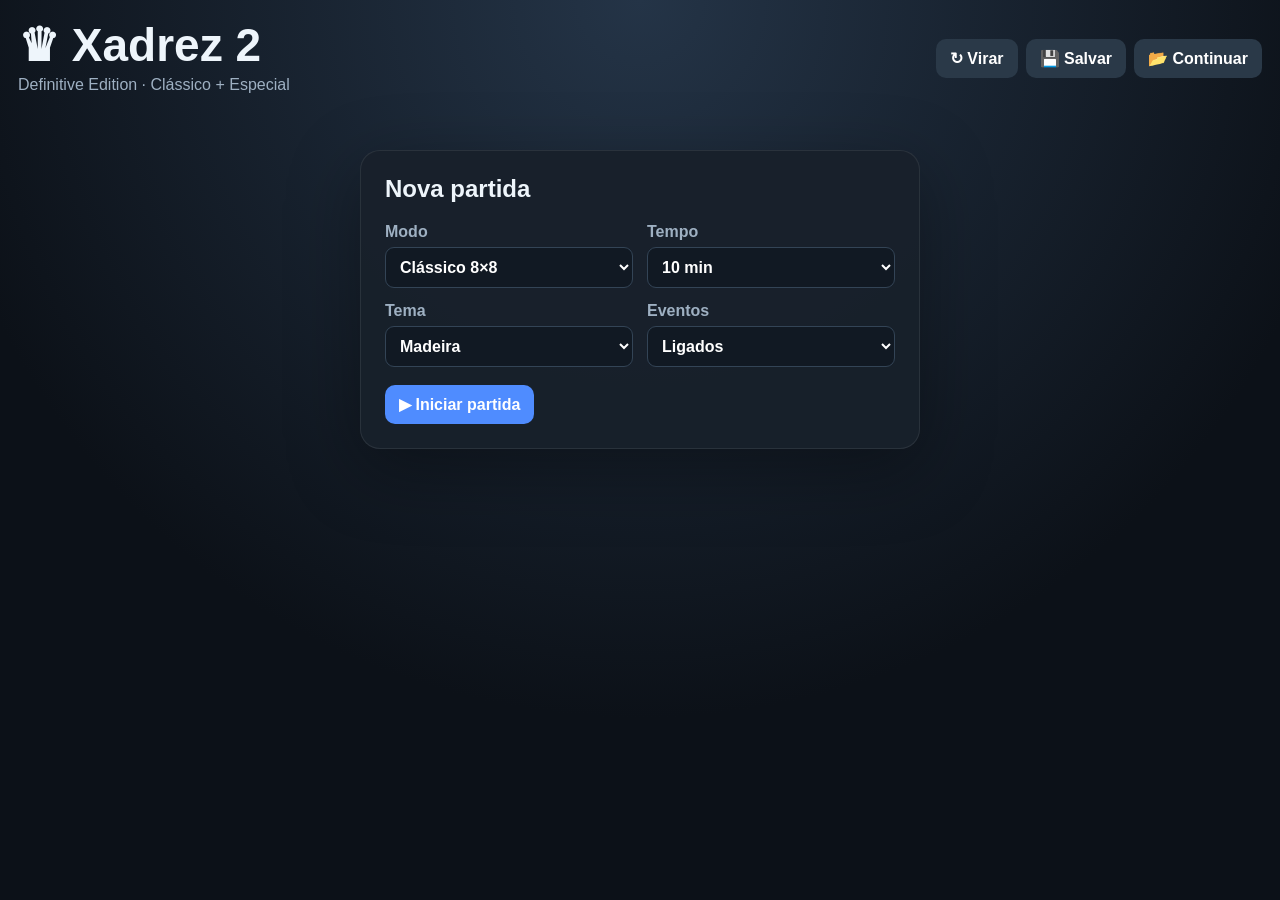
<file: index.html>
<!DOCTYPE html>
<html lang="pt-BR">
<head>
<meta charset="UTF-8"><meta name="viewport" content="width=device-width,initial-scale=1.0">
<title>Xadrez 2 — Definitive Edition</title><link rel="stylesheet" href="style.css">
</head>
<body>
<div class="app">
<header class="topbar"><div><h1>♛ Xadrez 2</h1><p>Definitive Edition · Clássico + Especial</p></div><div class="top-actions"><button id="flipBtn" title="Virar tabuleiro">↻ Virar</button><button id="saveBtn">💾 Salvar</button><button id="loadBtn">📂 Continuar</button></div></header>
<section class="setup" id="setup"><div class="setup-card"><h2>Nova partida</h2><div class="setup-grid"><label>Modo<select id="mode"><option value="classic">Clássico 8×8</option><option value="special">Especial 14×8</option></select></label><label>Tempo<select id="time"><option value="0">Sem cronômetro</option><option value="180">3 min</option><option value="300">5 min</option><option value="600" selected>10 min</option><option value="900">15 min</option></select></label><label>Tema<select id="theme"><option value="wood">Madeira</option><option value="midnight">Meia-noite</option><option value="marble">Mármore</option></select></label><label>Eventos<select id="events"><option value="on">Ligados</option><option value="off">Desligados</option></select></label></div><button class="primary" id="startBtn">▶ Iniciar partida</button></div></section>
<main class="layout hidden" id="gameView"><section class="board-shell"><div class="player-bar"><div id="blackName">⚫ Pretas</div><div id="blackClock">10:00</div></div><div class="board-wrap"><div id="filesTop" class="files"></div><div id="ranksLeft" class="ranks"></div><div id="board" role="grid" aria-label="Tabuleiro"></div><div id="ranksRight" class="ranks right"></div><div id="filesBottom" class="files bottom"></div></div><div class="player-bar bottom"><div id="whiteName">⚪ Brancas</div><div id="whiteClock">10:00</div></div></section>
<aside class="panel"><div class="status-card"><strong id="status">Vez das Brancas</strong><span id="message">Escolha uma peça para jogar.</span></div><div class="event-card" id="eventCard"><strong>🌦 Evento climático</strong><span id="climate">Nenhum evento ativo</span></div><div class="mini-grid"><div><small>Modo</small><b id="modeLabel">Clássico</b></div><div><small>Lance</small><b id="turnLabel">1</b></div></div><div class="captured"><h3>Capturadas</h3><div><span>Brancas:</span><span id="capWhite"></span></div><div><span>Pretas:</span><span id="capBlack"></span></div></div><div class="history"><div class="history-head"><h3>Movimentos</h3><button id="exportBtn">PGN</button></div><div id="moves"></div></div><div class="controls"><button class="primary" id="newBtn">🔄 Nova</button><button id="undoBtn">↩ Desfazer</button><button id="drawBtn">🤝 Empate</button><button class="danger" id="resignBtn">🏳 Desistir</button></div></aside></main>
</div>
<div id="promotion" class="modal hidden"><div class="modal-box"><h3>Promover peão</h3><div id="promotionChoices" class="choices"></div></div></div>
<div id="dialog" class="modal hidden"><div class="modal-box"><h3 id="dialogTitle"></h3><p id="dialogText"></p><div class="dialog-actions"><button id="dialogCancel">Cancelar</button><button class="primary" id="dialogOk">Confirmar</button></div></div></div>
<script src="script.js"></script>
</body></html>
</file>
<file: style.css>
:root{--bg:#10151c;--panel:#18212b;--panel2:#202c38;--text:#eef5fb;--muted:#9eb0c2;--accent:#4f8cff;--light:#f0d9b5;--dark:#b58863;--danger:#b84d57;--green:#49b675;--yellow:#ffd54f}*{box-sizing:border-box}body{margin:0;font-family:Inter,Segoe UI,Arial,sans-serif;background:radial-gradient(circle at top,#243447,#0c1118 65%);color:var(--text);min-height:100vh}.app{width:min(1450px,100%);margin:auto;padding:18px}.topbar{display:flex;justify-content:space-between;align-items:center;gap:12px;margin-bottom:16px}.topbar h1{margin:0;font-size:clamp(28px,4vw,46px)}.topbar p{margin:4px 0;color:var(--muted)}button,select{font:inherit}button{border:0;border-radius:10px;padding:10px 14px;background:#2a3948;color:white;cursor:pointer;font-weight:700;transition:.18s}button:hover{filter:brightness(1.12);transform:translateY(-1px)}button.primary{background:var(--accent)}button.danger{background:var(--danger)}.top-actions{display:flex;gap:8px;flex-wrap:wrap}.setup{display:grid;place-items:center;padding:4vh 0}.setup-card{width:min(560px,100%);background:rgba(24,33,43,.96);border:1px solid rgba(255,255,255,.08);border-radius:20px;padding:24px;box-shadow:0 20px 70px rgba(0,0,0,.35)}.setup-card h2{margin-top:0}.setup-grid{display:grid;grid-template-columns:1fr 1fr;gap:14px;margin-bottom:18px}.setup label{display:flex;flex-direction:column;gap:6px;color:var(--muted);font-weight:700}.setup select{background:#111923;color:#fff;border:1px solid #334456;border-radius:9px;padding:10px}.layout{display:grid;grid-template-columns:minmax(0,1fr) 340px;gap:18px}.hidden{display:none!important}.board-shell{min-width:0;background:rgba(16,22,30,.86);border-radius:18px;padding:14px;border:1px solid rgba(255,255,255,.07)}.player-bar{display:flex;justify-content:space-between;padding:8px 6px;font-weight:800}.player-bar.bottom{margin-top:6px}.board-wrap{position:relative;display:grid;grid-template-columns:22px 1fr 22px;grid-template-rows:22px 1fr 22px;gap:0;max-width:920px;margin:auto}.files{grid-column:2;display:grid;align-items:center;text-align:center;font-size:12px;color:#c8d4df}.files.bottom{grid-row:3}.ranks{grid-row:2;display:grid;grid-template-rows:repeat(8,1fr);align-items:center;text-align:center;font-size:12px;color:#c8d4df}.ranks.right{grid-column:3}.board{grid-column:2;grid-row:2}.board-wrap #board{display:grid;width:100%;aspect-ratio:1/1;border-radius:8px;overflow:hidden;border:3px solid #6e533e;box-shadow:0 18px 45px rgba(0,0,0,.45)}.sq{position:relative;display:flex;align-items:center;justify-content:center;user-select:none;cursor:pointer;min-width:0}.sq.light{background:var(--light)}.sq.dark{background:var(--dark)}.sq.sel{box-shadow:inset 0 0 0 5px var(--yellow)}.sq.last{box-shadow:inset 0 0 0 999px rgba(255,235,59,.22)}.sq.legal:after{content:"";width:18%;height:18%;border-radius:50%;background:rgba(40,180,90,.85);position:absolute}.sq.capture:after{content:"";width:78%;height:78%;border-radius:50%;border:5px solid rgba(210,50,50,.8);position:absolute}.sq.check{box-shadow:inset 0 0 0 5px #ef5350,inset 0 0 22px rgba(229,57,53,.8)}.piece{font-size:clamp(28px,5vw,58px);line-height:1;z-index:2;filter:drop-shadow(0 3px 2px rgba(0,0,0,.35))}.white-piece{color:#fff;text-shadow:-1px -1px #222,1px 1px #222}.black-piece{color:#161616;text-shadow:0 1px 0 #aaa}.special{font-size:clamp(22px,4vw,44px)}.guardian{filter:drop-shadow(0 0 6px #42a5f5)}.wizard{filter:drop-shadow(0 0 6px #ab47bc)}.archer{filter:drop-shadow(0 0 6px #66bb6a)}.dragon{filter:drop-shadow(0 0 7px #ff7043)}.event{position:absolute;font-size:clamp(13px,2vw,22px);opacity:.92;pointer-events:none}.panel{background:rgba(24,33,43,.96);border:1px solid rgba(255,255,255,.08);border-radius:18px;padding:16px;min-height:680px}.status-card,.event-card,.captured,.history{background:#111923;border-radius:12px;padding:12px;margin-bottom:12px}.status-card strong,.event-card strong{display:block;font-size:18px;margin-bottom:5px}.status-card span,.event-card span{color:var(--muted);font-size:14px}.mini-grid{display:grid;grid-template-columns:1fr 1fr;gap:10px;margin-bottom:12px}.mini-grid>div{background:#111923;border-radius:12px;padding:10px}.mini-grid small{display:block;color:var(--muted)}.captured h3,.history h3{margin:0 0 8px}.captured>div{display:flex;justify-content:space-between;gap:10px;padding:4px 0}.history{height:300px;display:flex;flex-direction:column}.history-head{display:flex;justify-content:space-between;align-items:center}.history-head button{padding:6px 9px;font-size:12px}.history #moves{overflow:auto;font-family:ui-monospace,Consolas,monospace;font-size:13px}.move-row{display:grid;grid-template-columns:34px 1fr 1fr;padding:7px 2px;border-bottom:1px solid rgba(255,255,255,.06)}.controls{display:grid;grid-template-columns:1fr 1fr;gap:8px}.controls button{width:100%}.modal{position:fixed;inset:0;background:rgba(0,0,0,.72);display:grid;place-items:center;padding:20px;z-index:10}.modal-box{background:#18212b;border:1px solid rgba(255,255,255,.1);border-radius:18px;padding:22px;width:min(420px,100%);text-align:center;box-shadow:0 30px 80px rgba(0,0,0,.5)}.choices{display:grid;grid-template-columns:repeat(4,1fr);gap:10px}.choice{font-size:40px;background:#263544}.dialog-actions{display:flex;gap:10px;justify-content:center;margin-top:18px}.theme-midnight{--light:#c7d5e8;--dark:#486581}.theme-marble{--light:#eceff1;--dark:#78909c}.climate-storm .sq{filter:saturate(.78) brightness(.9)}.climate-eclipse .sq{filter:brightness(.72)}.climate-snow .sq{box-shadow:inset 0 0 0 999px rgba(255,255,255,.08)}@media(max-width:1000px){.layout{grid-template-columns:1fr}.panel{min-height:auto}.history{height:220px}}@media(max-width:620px){.app{padding:8px}.topbar{align-items:flex-start;flex-direction:column}.setup-grid{grid-template-columns:1fr}.board-shell{padding:8px}.board-wrap{grid-template-columns:16px 1fr 16px;grid-template-rows:16px 1fr 16px}.files,.ranks{font-size:10px}.panel{padding:10px}.controls{grid-template-columns:1fr}.piece{font-size:clamp(22px,9vw,44px)}}
</file>
